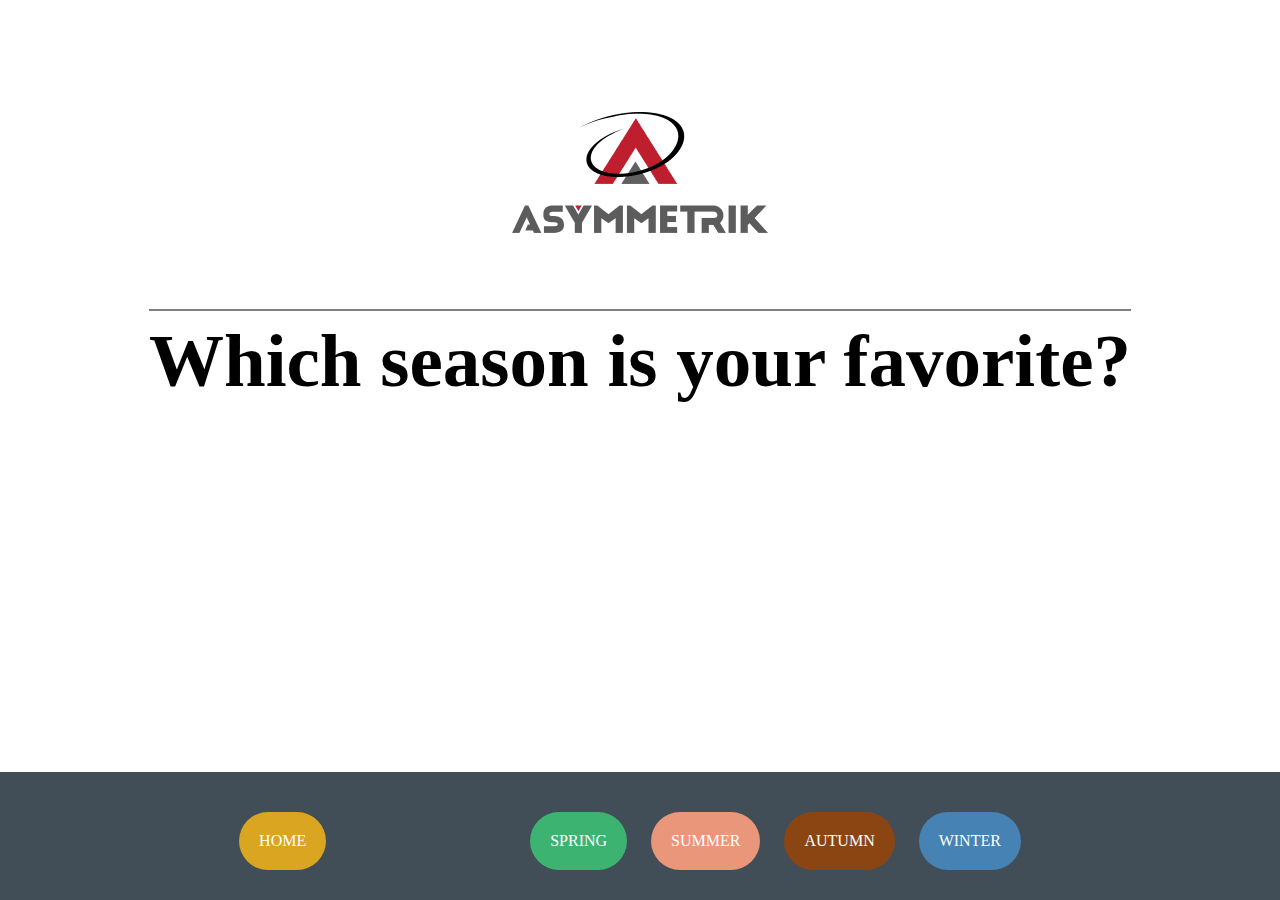
<file: index.html>
<!DOCTYPE html>
<html lang="en-us">
<head>
	<meta charset="UTF-8">
	<meta name="viewport" content="width=device-width, initial-scale=1.0">
    <meta http-equiv="X-UA-Compatible" content="ie=edge">
	<title> Home - JavaScript Particle System </title>
	<link rel="stylesheet" href="style.css">
</head>
<body>
	<h1 id="mainTitle"> Which season is your favorite? </h1>
    <img src="Images/asymmetrik%20logo.png" alt="Asymmetrik Logo" />
    <footer>
            <div class="seasons" align="center">
				<a class="home_b buttons" href="index.html"> Home </a>
                <a class="spring_b buttons" href="spring.html"> Spring </a>
                <a class="summer_b buttons" href="summer.html"> Summer </a>
                <a class="fall_b buttons" href="fall.html"> Autumn </a>
                <a class="winter_b buttons" href="winter.html"> Winter </a>
            </div>
    </footer>

</body>
</html>
</file>
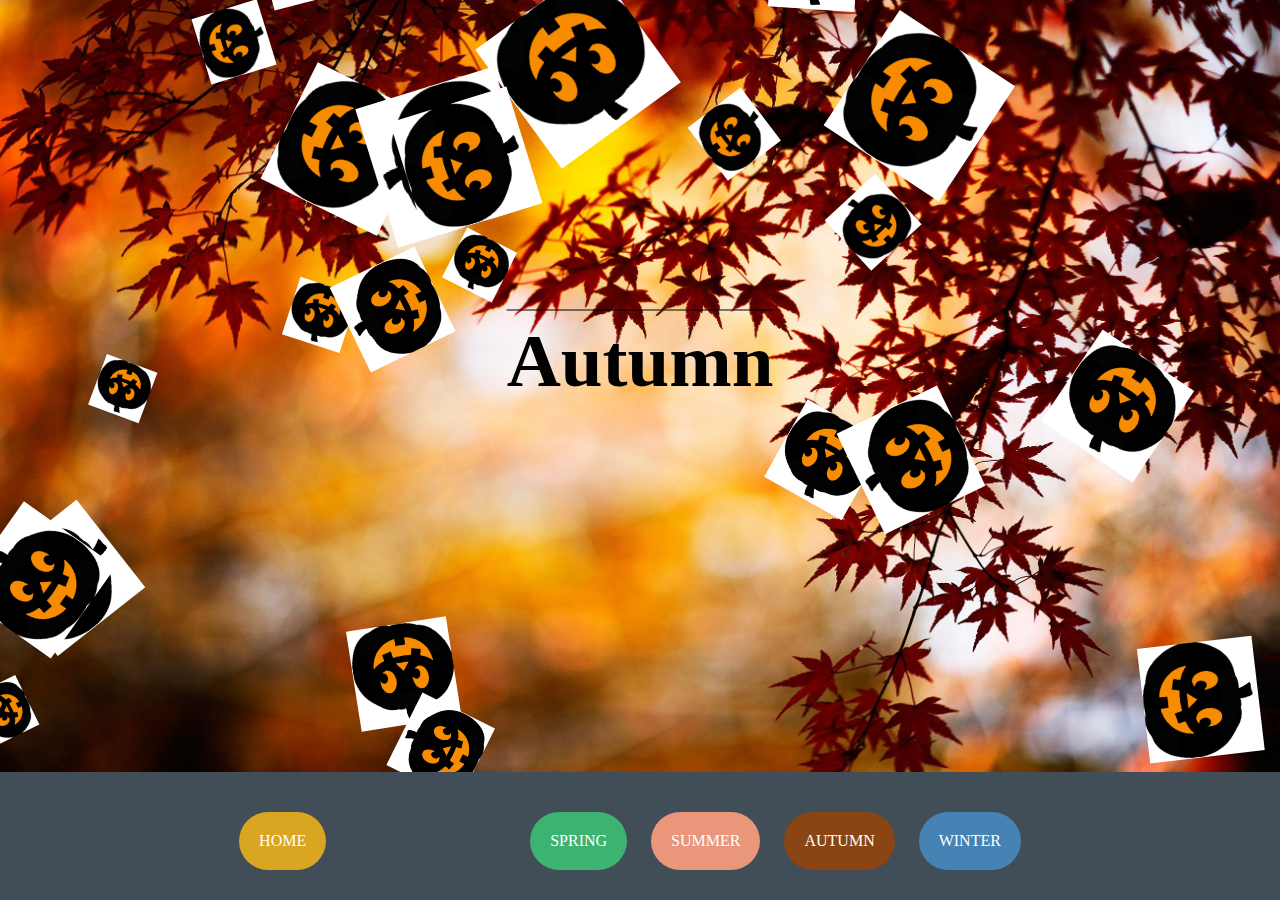
<file: fall.html>
<!DOCTYPE html>
<html lang="en-us">
<head>
	<meta charset="UTF-8">
	<meta name="viewport" content="width=device-width, initial-scale=1.0">
	<meta http-equiv="X-UA-Compatible" content="ie=edge">
	<title> Autumn - Particle System JavaScript </title>
	<link rel="stylesheet" href="style.css">
</head>
<body>
	<canvas id="fallCanvas"></canvas>
	<h1 id="fallTitle" class="fallHeader"> Autumn </h1>
	<script src="pumpkins.js"></script>

    <footer>
            <div class="seasons" align="center">
				<a class="home_b buttons" href="index.html"> Home </a>
                <a class="spring_b buttons" href="spring.html"> Spring </a>
                <a class="summer_b buttons" href="summer.html"> Summer </a>
                <a class="fall_b buttons" href="fall.html"> Autumn </a>
                <a class="winter_b buttons" href="winter.html"> Winter </a>
            </div>


    </footer>
</body>
</html>
</file>
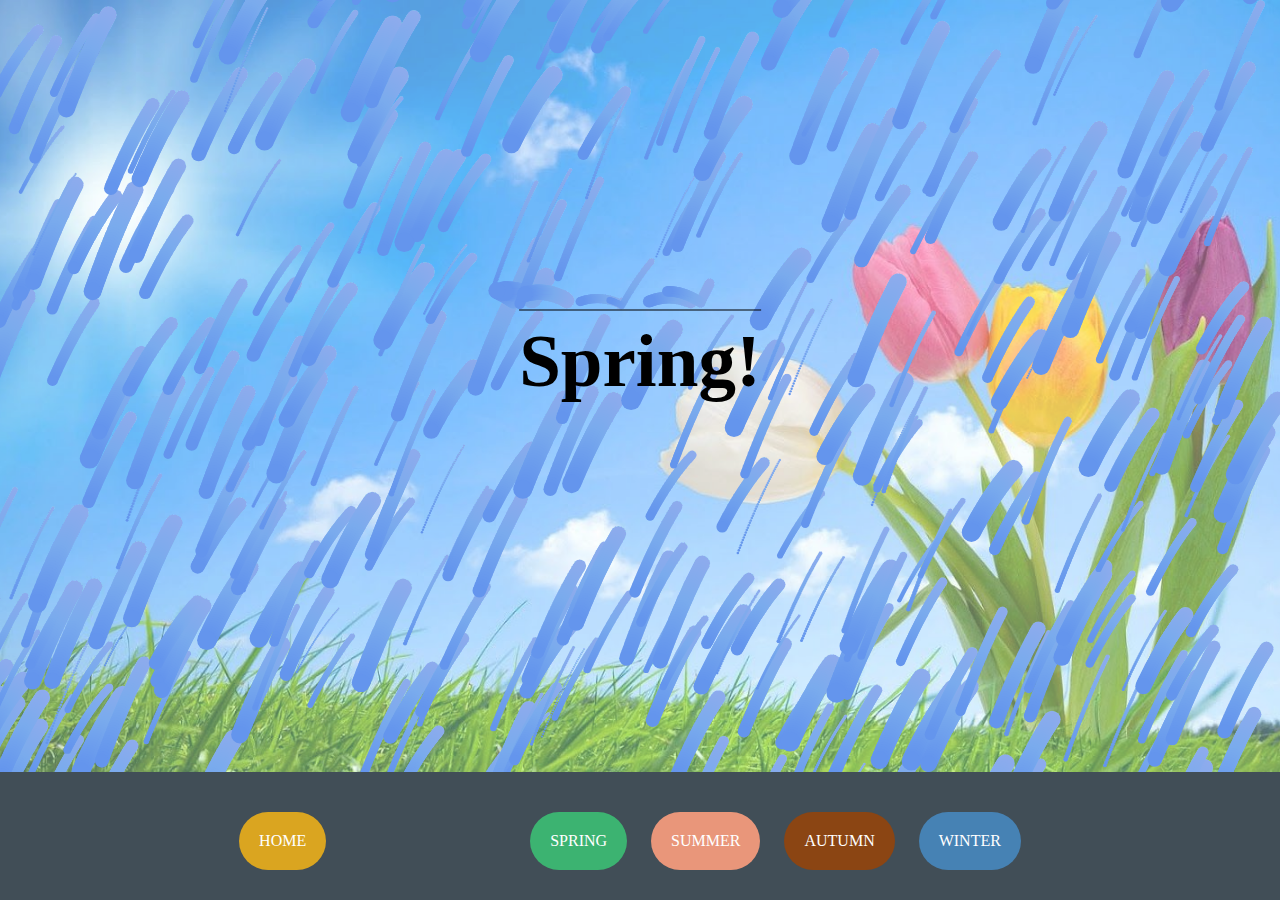
<file: spring.html>
<!DOCTYPE html>
<html lang="en-us">
<head>
	<meta charset="UTF-8">
	<meta name="viewport" content="width=device-width, initial-scale=1.0">
	<meta http-equiv="X-UA-Compatible" content="ie=edge">
	<title> Spring - Particle System JavaScript </title>
	<link rel="stylesheet" href="style.css">
</head>
<body>
	<canvas id="springCanvas"></canvas>
	<h1 id="rainTitle"> Spring! </h1>
	<script src="rain.js"></script>

    <footer>
            <div class="seasons" align="center">
				<a class="home_b buttons" href="index.html"> Home </a>
                <a class="spring_b buttons" href="spring.html"> Spring </a>
                <a class="summer_b buttons" href="summer.html" > Summer </a>
                <a class="fall_b buttons" href="fall.html"> Autumn </a>
                <a class="winter_b buttons" href="winter.html"> Winter </a>
            </div>
    </footer>
</body>
</html>
</file>
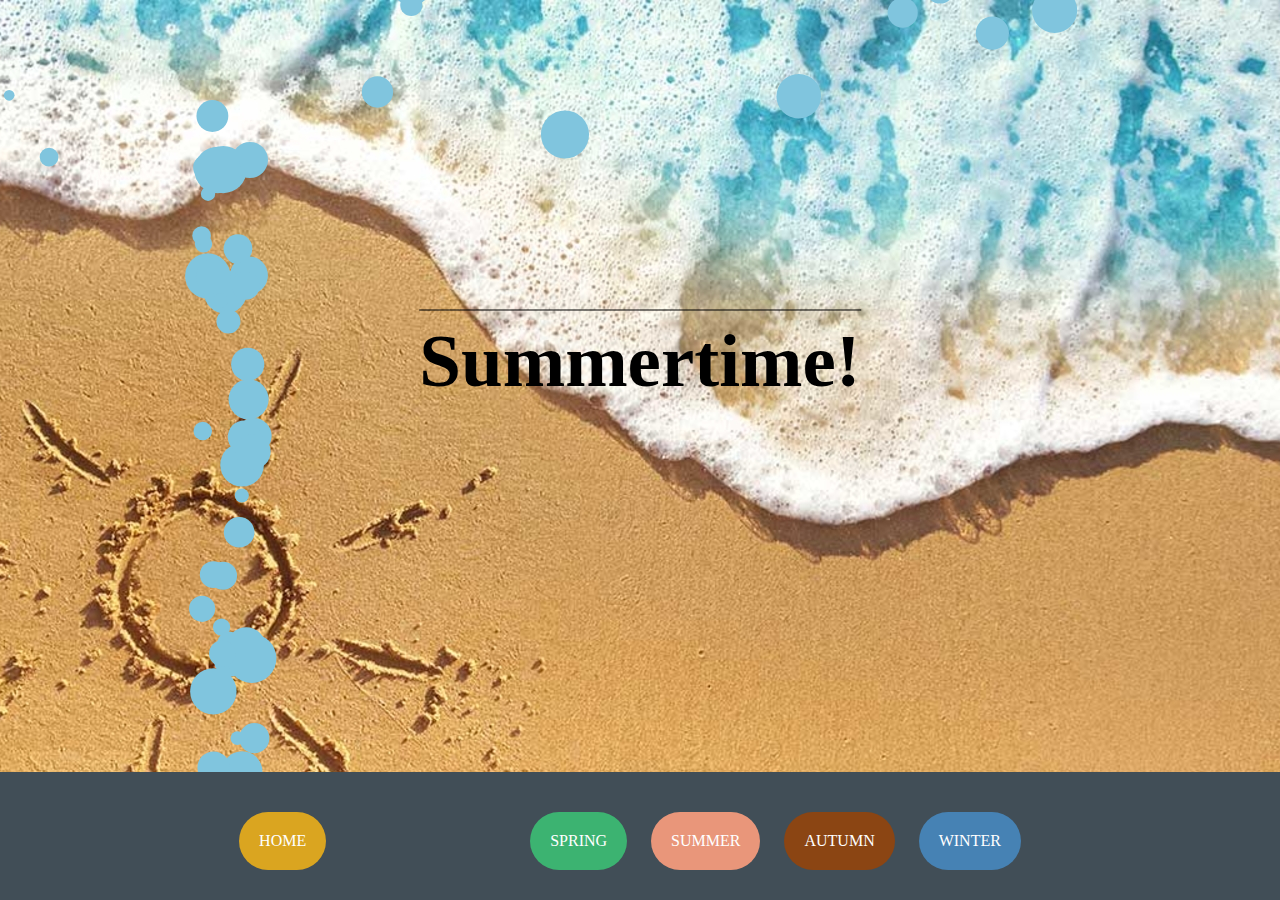
<file: summer.html>
<!DOCTYPE html>
<html lang="en-us">
<head>
	<meta charset="UTF-8">
	<meta name="viewport" content="width=device-width, initial-scale=1.0">
	<meta http-equiv="X-UA-Compatible" content="ie=edge">
	<title> Summer - Particle System JavaScript </title>
	<link rel="stylesheet" href="style.css">
</head>
<body>
	<canvas id="summerCanvas"></canvas>
	<h1 id="summerTitle"> Summertime! </h1>
	<script src="liquid.js"></script>

    <footer>
            <div class="seasons" align="center">
				<a class="home_b buttons" href="index.html"> Home </a>
                <a class="spring_b buttons" href="spring.html"> Spring </a>
                <a class="summer_b buttons" href="summer.html"> Summer </a>
                <a class="fall_b buttons" href="fall.html"> Autumn </a>
                <a class="winter_b buttons" href="winter.html"> Winter </a>
            </div>


    </footer>
</body>
</html>
</file>
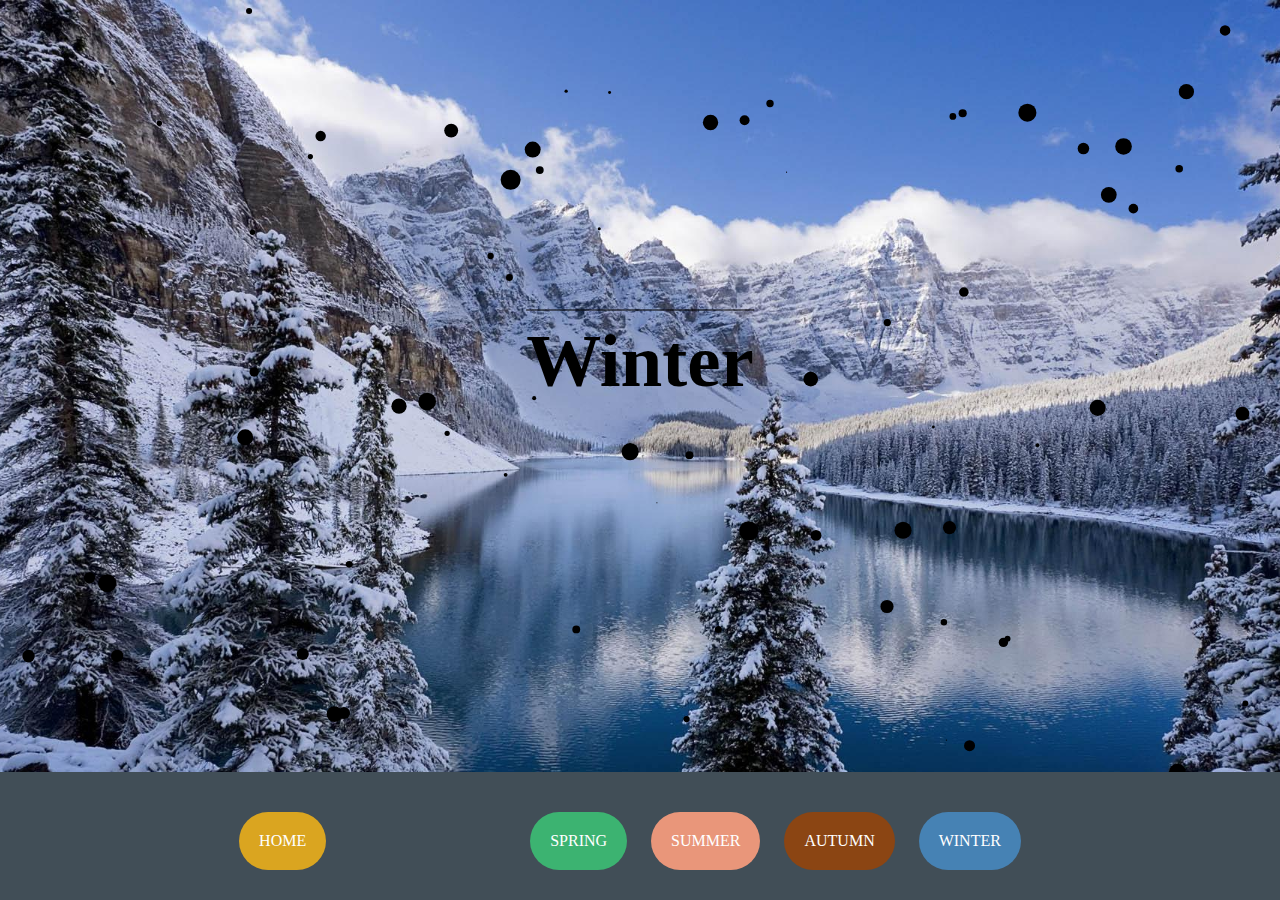
<file: winter.html>
<!DOCTYPE html>
<html lang="en-us">
<head>
	<meta charset="UTF-8">
	<meta name="viewport" content="width=device-width, initial-scale=1.0">
	<meta http-equiv="X-UA-Compatible" content="ie=edge">
	<title> Winter - Particle System JavaScript </title>
	<link rel="stylesheet" href="style.css">
</head>
<body>
	<canvas id="winterCanvas"></canvas>
	<h1 id="winterTitle"> Winter </h1>
	<script src="snow.js"></script>

    <footer>
            <div class="seasons" align="center">
                <a class="home_b buttons" href="index.html"> Home </a>
                <a class="spring_b buttons" href="spring.html"> Spring </a>
                <a class="summer_b buttons" href="summer.html"> Summer </a>
                <a class="fall_b buttons" href="fall.html"> Autumn </a>
                <a class="winter_b buttons" href="winter.html"> Winter </a>
            </div>


    </footer>
</body>
</html>
</file>
<file: style.css>
* {
	margin: 0;
	padding: 0;
	box-sizing: border-box;
}

#springCanvas {
	position: absolute;
	top: 0;
	left: 0;
	width: 100%;
	height: 100%;
  background-image: url(Images/spring.jpg);
	background-repeat: no-repeat;
	background-position: center;
	background-size: cover;

}

#summerCanvas {
	position: absolute;
	top: 0;
	left: 0;
	width: 100%;
	height: 100%;
  background-image: url(Images/summer.jpg);
	background-repeat: no-repeat;
	background-position: center;
	background-size: cover;
}

#fallCanvas {
	position: absolute;
	top: 0;
	left: 0;
	width: 100%;
	height: 100%;
  background-image: url(Images/fall.jpg);
	background-repeat: no-repeat;
	background-position: center;
	background-size: cover;
}

#winterCanvas {
	position: absolute;
	top: 0;
	left: 0;
	width: 100%;
	height: 100%;
  background-image: url(Images/winter.jpg);
	background-repeat: no-repeat;
	background-position: center;
	background-size: cover;
}


h1 {
	position: absolute;
	top: 40%;
	left: 50%;
	transform: translate(-50%, -50%);
	font-size: 75px;
	line-height: 100px;
	white-space: nowrap;
	border-top: 1px solid black;
}

img {
    position: absolute;
    top: 5%;
    left: 40%;
}


footer{
    background-color: #414e57;
    position: absolute;
    bottom: 0;
    width: 100%;
    padding-top: 40px;
    padding-bottom: 30px;
}

.home_b {
    color: #fff !important;
    text-transform: uppercase;
    text-decoration: none;
    background: #DAA520;
    padding: 20px;
    border-radius: 50px;
    display: inline-block;
    border: none;
    transition: all 0.4s ease 0s;
    margin-right: 200px;
}


.spring_b {
    color: #fff !important;
    text-transform: uppercase;
    text-decoration: none;
    background: #3CB371;
    padding: 20px;
    border-radius: 50px;
    display: inline-block;
    border: none;
    transition: all 0.4s ease 0s;
    margin-right: 20px;
}

.summer_b {
    color: #fff !important;
    text-transform: uppercase;
    text-decoration: none;
    background: #E9967A;
    padding: 20px;
    border-radius: 50px;
    display: inline-block;
    border: none;
    transition: all 0.4s ease 0s;
    margin-right: 20px;
}

.fall_b {
    color: #fff !important;
    text-transform: uppercase;
    text-decoration: none;
    background: #8B4513;
    padding: 20px;
    border-radius: 50px;
    display: inline-block;
    border: none;
    transition: all 0.4s ease 0s;
    margin-right: 20px;
}

.winter_b {
    color: #fff !important;
    text-transform: uppercase;
    text-decoration: none;
    background: #4682B4;
    padding: 20px;
    border-radius: 50px;
    display: inline-block;
    border: none;
    transition: all 0.4s ease 0s;
    margin-right: 20px;
}

#seasons
{
    width: 100%;
    text-align: center;
}

.buttons
{
    display: inline-block;
}
</file>
